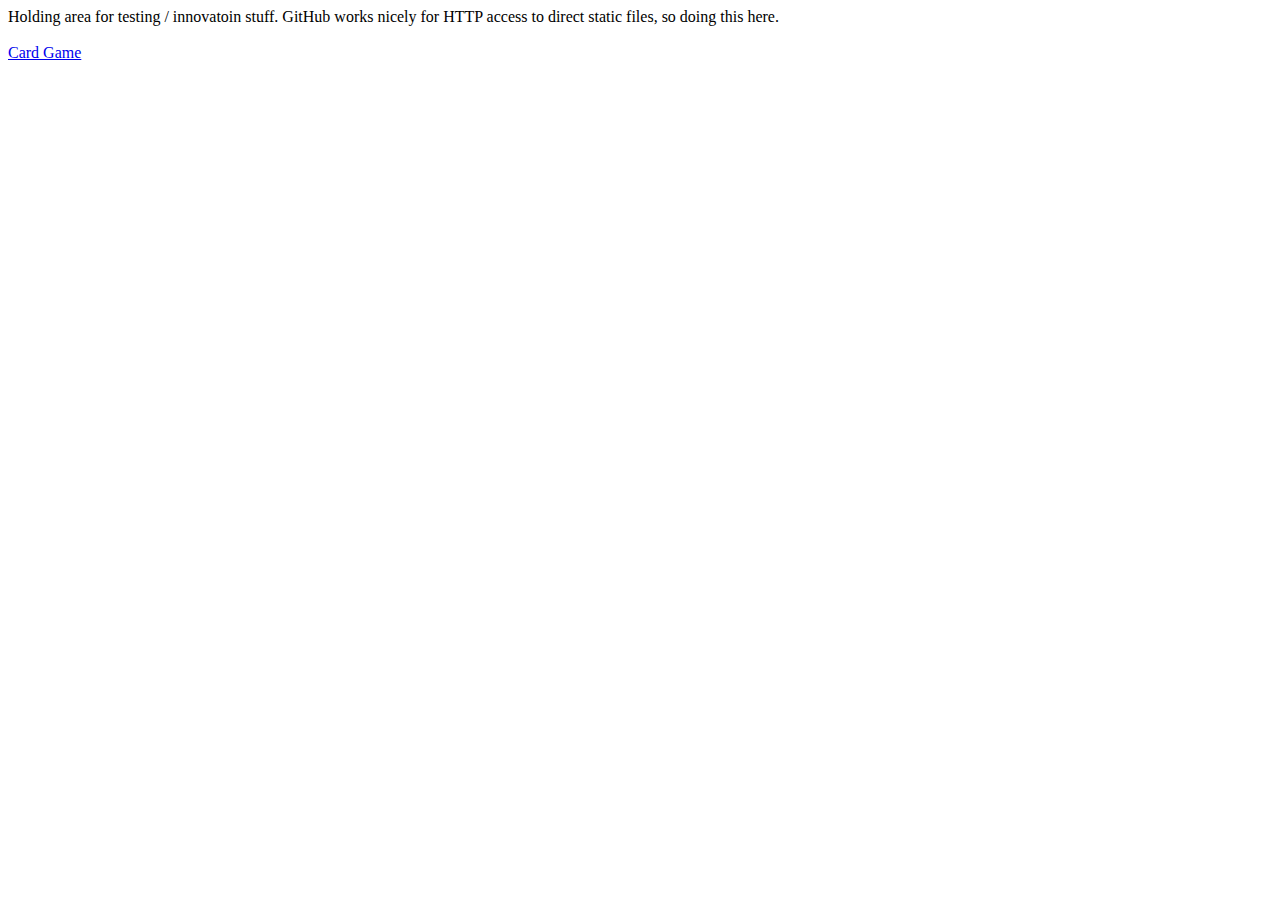
<file: index.html>
<html>
<body>
Holding area for testing / innovatoin stuff. GitHub works nicely for HTTP access to direct static files, so doing this here.<br><br>
<a href="cardgame/index.html">Card Game</a>
</body>
</html>
</file>
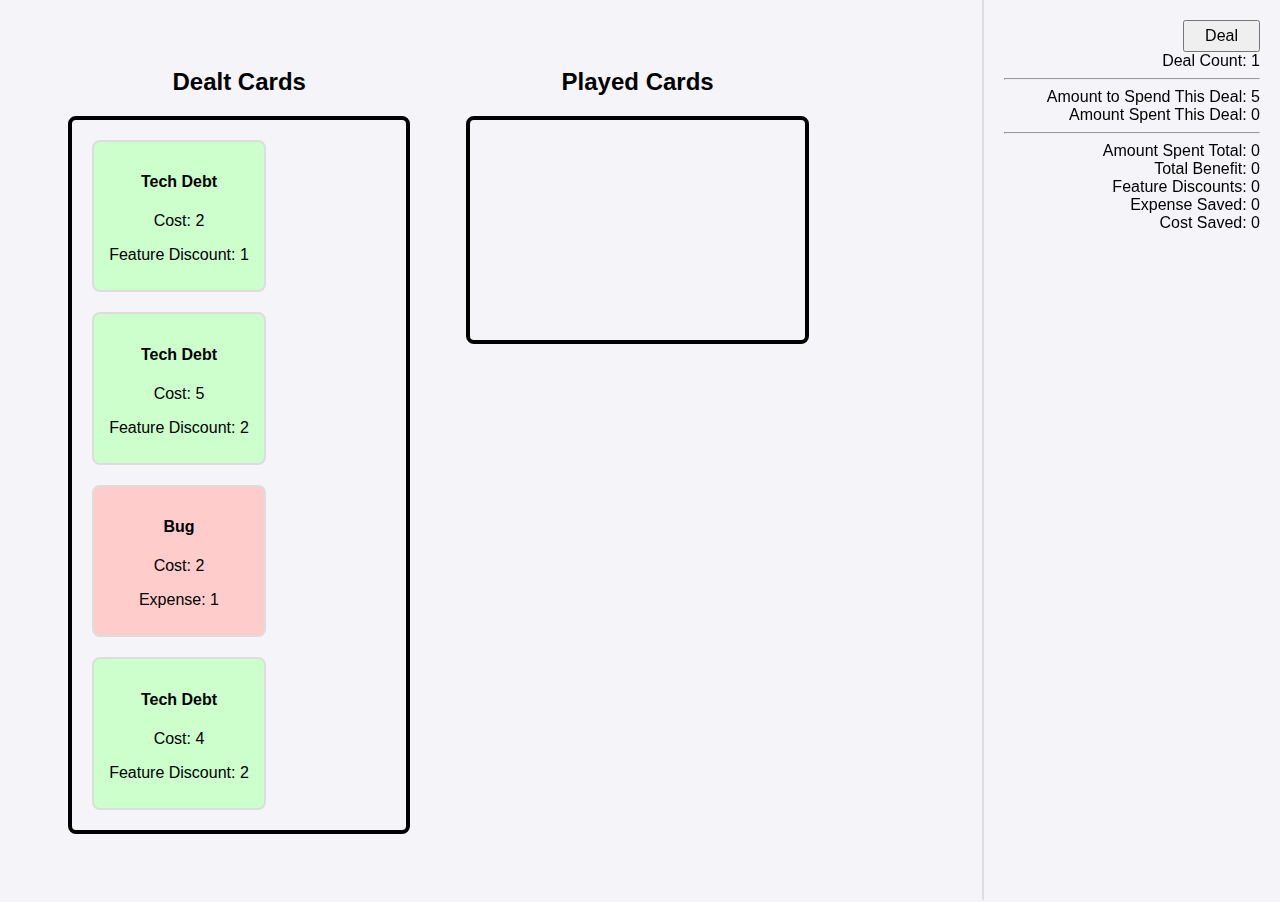
<file: cardgame/index.html>
<!DOCTYPE html>
<html lang="en">
<head>
<meta charset="UTF-8">
<meta name="viewport" content="width=device-width, initial-scale=1.0">
<title>Card Game</title>
<link rel="stylesheet" href="styles.css">
</head>
<body>
<div id="stats">
    <button id="deal-button">Deal</button>
    <div>Deal Count: <span id="deal-count">1</span></div>
    <hr> <!-- Divider for visual separation -->
    <div style="text-align: right;">
        <div>Amount to Spend This Deal: <span id="amount-to-spend">5</span></div>
        <div>Amount Spent This Deal: <span id="amount-spent">0</span></div>
        <hr> <!-- Divider -->
        <div>Amount Spent Total: <span id="amount-spent-total">0</span></div>
        <div>Total Benefit: <span id="total-benefit">0</span></div>
        <div>Feature Discounts: <span id="feature-discounts">0</span></div>
        <div>Expense Saved: <span id="expense-saved">0</span></div>
        <div>Cost Saved: <span id="cost-saved">0</span></div>
    </div>
</div>
    
<div id="game-area">
    <div class="column">
        <h2>Dealt Cards</h2>
        <div id="card-deck" class="card-container"></div>
    </div>
    <div class="column">
        <h2>Played Cards</h2>
        <div id="played-cards" class="card-container"></div>
    </div>
</div>
<script src="script.js"></script>
</body>
</html>
</file>
<file: cardgame/styles.css>
/* styles.css */
body, html {
    font-family: Arial, sans-serif;
    text-align: center;
    background-color: #f4f4f9;
    margin: 0;
    padding: 20px;
    display: flex;
    flex-wrap: wrap;
  }
  
  #stats {
    font-size: 16px;
    width: 20%;
    border-left: 2px solid #ddd;
    padding-left: 20px;
    text-align: right;
    padding-right: 20px; /* Adjust as needed */
    height: 100vh;
    position: fixed;
    right: 0;
    top: 0;
  }
  
  #game-area {
    width: 80%;
    display: flex;
    justify-content: space-around;
    padding-right: 20%;
  }
  
  .column {
    width: 48%;
    margin: 1%;
  }
  
  .card-container {
    min-height: 200px;
    margin: 20px;
    padding: 10px;
    border: 4px solid black;
    border-radius: 8px;
    overflow: auto;
    display: flex;
    flex-wrap: wrap;
    justify-content: start;
    align-items: start;
  }
  
  .card {
    background-color: white;
    border: 2px solid #ddd;
    border-radius: 8px;
    padding: 10px;
    width: 150px;
    display: inline-block;
    margin: 10px;
    cursor: pointer;
    vertical-align: top;
  }
  
  .card.feature {
    background-color: #e6e6fa;
  }
  
  .card.bug {
    background-color: #ffcccc;
  }
  
  .card.tech-debt {
    background-color: #ccffcc;
  }
  
  button {
    padding: 5px 20px;
    font-size: 16px;
    cursor: pointer;
    margin-top: 20px;
  }
</file>
